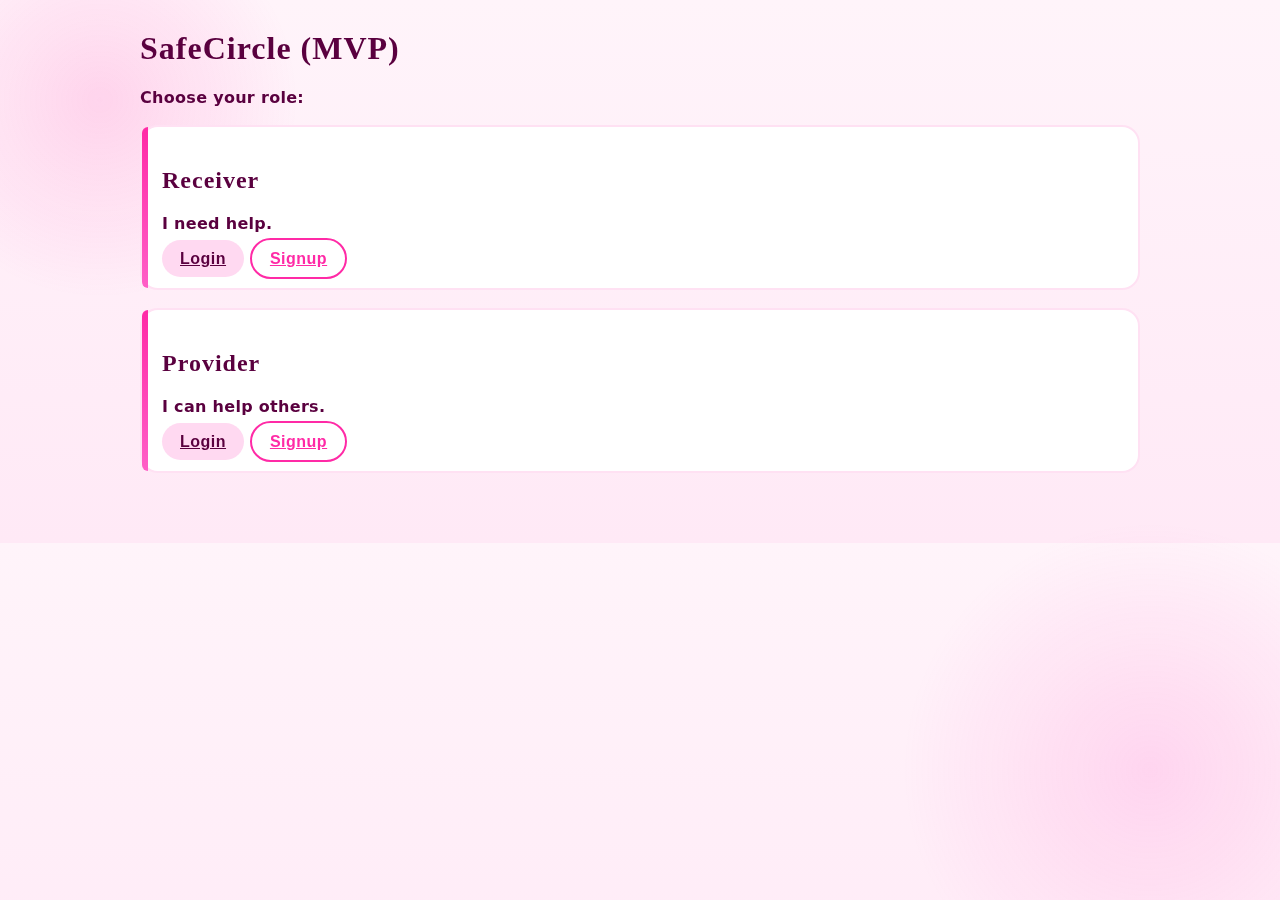
<file: templates/index.html>
<!DOCTYPE html>
<html>
<head>
  <meta charset="utf-8" />
  <meta name="viewport" content="width=device-width,initial-scale=1" />
  <title>SafeCircle</title>
  <link rel="stylesheet" href="/static/style.css" />
</head>
<body>
  <div class="container">
    <h1>SafeCircle (MVP)</h1>
    <p>Choose your role:</p>

    <div class="grid">
      <div class="card">
        <h2>Receiver</h2>
        <p>I need help.</p>
        <a class="btn" href="/receiver/login">Login</a>
        <a class="btn secondary" href="/receiver/signup">Signup</a>
      </div>

      <div class="card">
        <h2>Provider</h2>
        <p>I can help others.</p>
        <a class="btn" href="/provider/login">Login</a>
        <a class="btn secondary" href="/provider/signup">Signup</a>
      </div>
    </div>
  </div>
</body>
</html>
</file>
<file: static/style.css>
/* =========================
   BRIGHT BARBIE PINK UI
   Clean • Visible • Light
   ========================= */
/* =========================
   💖 Classy Cursive Typography
   No external fonts needed
   ========================= */

:root{
  --fontHeading: "Segoe Script", "Brush Script MT", "Lucida Handwriting", cursive;
  --fontBody: "Segoe UI", "Trebuchet MS", Arial, sans-serif;
}

/* Body text */
body{
  font-family: var(--fontBody);
  font-weight: 600;
  letter-spacing: 0.3px;
  color: #3a0028;  /* strong readable pink */
}

/* Main headings */
h1, h2, h3{
  font-family: var(--fontHeading);
  font-weight: bold;
  letter-spacing: 1px;
}

/* Make top title prettier */
.row:first-of-type h1{
  font-size: 32px;
  text-shadow: 
    1px 1px 0px rgba(255,255,255,0.6),
    0 6px 18px rgba(255,42,166,0.25);
}

/* Section titles */
.sectionTitle{
  font-family: var(--fontHeading);
  font-size: 22px;
  color: #ff2aa6;
  letter-spacing: 1px;
}

/* Buttons stay clean and bold */
.btn{
  font-family: var(--fontBody);
  font-weight: 800;
  letter-spacing: 0.5px;
}

/* Labels readable */
label{
  font-family: var(--fontBody);
  font-weight: 700;
}
:root{
  --bg:#fff4fa;              /* very light pink background */
  --card:#ffffff;
  --pink:#ff2aa6;            /* hot pink */
  --pink2:#ff5fc7;           /* bubblegum */
  --pinkSoft:#ffe1f3;
  --text:#5a003f;            /* deep readable pink */
  --muted:#a64d7d;
}

/* ========== Page Background ========== */
body{
  margin:0;
  font-family: system-ui, -apple-system, Segoe UI, Roboto, Arial, sans-serif;
  background: linear-gradient(180deg, #fff4fa, #ffe9f6);
  color: var(--text);
}

/* subtle floating circles */
body::before{
  content:"";
  position:fixed;
  top:-100px;
  left:-100px;
  width:400px;
  height:400px;
  background: radial-gradient(circle, rgba(255,42,166,0.15), transparent 70%);
  border-radius:50%;
  z-index:-1;
}

body::after{
  content:"";
  position:fixed;
  bottom:-120px;
  right:-120px;
  width:500px;
  height:500px;
  background: radial-gradient(circle, rgba(255,95,199,0.18), transparent 70%);
  border-radius:50%;
  z-index:-1;
}

/* ========== Layout ========== */
.container{
  max-width: 1000px;
  margin: 30px auto;
  padding: 0 16px 40px;
}

.row{
  display:flex;
  justify-content:space-between;
  align-items:center;
  gap:12px;
  flex-wrap:wrap;
}

/* ========== Header Strip ========== */
.row:first-of-type{
  background: linear-gradient(135deg, var(--pink), var(--pink2));
  padding: 18px;
  border-radius: 16px;
  color:white;
}

.row:first-of-type h1{
  margin:0;
  font-size: 26px;
}

/* ========== Cards ========== */
.card{
  background: var(--card);
  border-radius: 18px;
  padding: 20px;
  margin-top:18px;
  border: 2px solid var(--pinkSoft);
  position:relative;
}

/* left pink accent */
.card::before{
  content:"";
  position:absolute;
  left:0;
  top:0;
  bottom:0;
  width:6px;
  background: linear-gradient(180deg, var(--pink), var(--pink2));
  border-radius:18px 0 0 18px;
}

/* ========== Inputs ========== */
label{
  display:block;
  margin: 12px 0 6px;
  font-weight: 600;
}

input, textarea, select{
  width:100%;
  padding:10px 12px;
  border-radius:12px;
  border: 2px solid #ffd2ec;
  background:white;
  color: var(--text);
  font-size:14px;
  outline:none;
  transition:0.2s;
}

input:focus, textarea:focus, select:focus{
  border-color: var(--pink);
  box-shadow: 0 0 0 4px rgba(255,42,166,0.15);
}

/* ========== Buttons ========== */
.btn{
  padding: 10px 18px;
  border-radius: 999px;
  border:none;
  font-weight:600;
  cursor:pointer;
  transition:0.2s;
  background: #ffd9f1;
  color: var(--text);
}

.btn.primary{
  background: linear-gradient(135deg, var(--pink), var(--pink2));
  color:white;
}

.btn.secondary{
  background: white;
  border:2px solid var(--pink);
  color: var(--pink);
}

.btn:hover{
  transform: translateY(-2px);
}

/* ========== Feed Items ========== */
.item{
  background: var(--pinkSoft);
  padding: 14px;
  border-radius: 14px;
  margin-top: 12px;
}

.badge{
  padding: 6px 10px;
  border-radius: 999px;
  font-size: 12px;
  font-weight:600;
}

.badge.open{
  background: #ffd2ec;
  color: var(--pink);
}

.badge.serviced{
  background: #e8ffe8;
  color: green;
}

/* ========== Schedule UI ========== */
.sectionTitle{
  font-size:20px;
  font-weight:700;
  margin: 18px 0 10px;
}

/* Date chips */
.chipRow{
  display:flex;
  gap:12px;
  flex-wrap:wrap;
}

.chip{
  background:white;
  border:2px solid #ffd2ec;
  border-radius:16px;
  padding:12px;
  cursor:pointer;
  transition:0.2s;
}

.chip.selected{
  background: var(--pink);
  color:white;
  border-color: var(--pink);
}

/* Duration cards */
.cardRow{
  display:grid;
  grid-template-columns: repeat(4, 1fr);
  gap:14px;
}

@media (max-width: 800px){
  .cardRow{
    grid-template-columns: repeat(2, 1fr);
  }
}

.durCard{
  background:white;
  border:2px solid #ffd2ec;
  border-radius:16px;
  padding:14px;
  cursor:pointer;
  text-align:center;
}

.durCard.selected{
  background: var(--pink);
  color:white;
}

/* Time buttons */
.timeGrid{
  display:grid;
  grid-template-columns: repeat(3, 1fr);
  gap:12px;
}

@media (max-width: 800px){
  .timeGrid{
    grid-template-columns: repeat(2, 1fr);
  }
}

.timeBtn{
  background:white;
  border:2px solid #ffd2ec;
  border-radius:14px;
  padding:12px;
  text-align:center;
  cursor:pointer;
}

.timeBtn.selected{
  background: var(--pink2);
  color:white;
}

/* Wage box */
.wageBox{
  margin-top:14px;
  padding:14px;
  background: #ffe9f6;
  border-radius:16px;
  display:flex;
  justify-content:space-between;
  flex-wrap:wrap;
}

.currency{
  font-weight:700;
  color: var(--pink);
}

.wageTotal{
  font-size:22px;
  font-weight:700;
  color: var(--pink);
}

/* Map */
#map{
  height:320px;
  border-radius:16px;
  border:3px solid var(--pinkSoft);
  margin-top:12px;
}

/* Error */
.error{
  background: #ffe3ef;
  padding:10px;
  border-radius:10px;
  color:#b00050;
  margin-bottom:10px;
}
</file>
